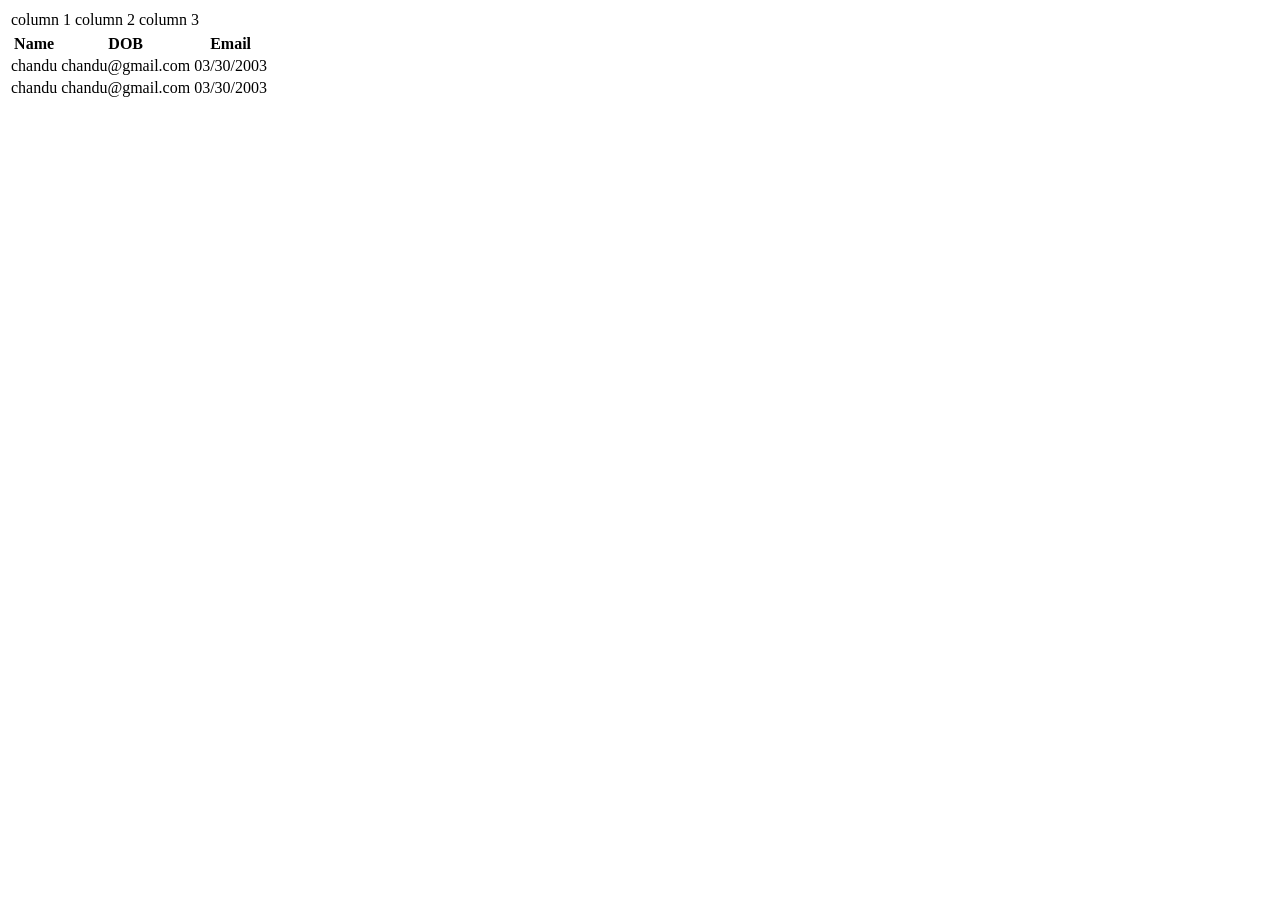
<file: html/index.html>
<!DOCTYPE html>
<html lang="en">
  <head>
    <meta charset="UTF-8" />
    <meta name="viewport" content="width=device-width, initial-scale=1.0" />
    <title>Tables</title>
  </head>
  <body>
    <table>
      <tr>
        <td>column 1</td>
        <td>column 2</td>
        <td>column 3</td>
      </tr>
    </table>
    <table>
      <tr>
        <th>Name</th>
        <th>DOB</th>
        <th>Email</th>
      </tr>
      <tr>
        <td>chandu</td>
        <td>chandu@gmail.com</td>
        <td>03/30/2003</td>
      </tr>
      <tr>
        <td>chandu</td>
        <td>chandu@gmail.com</td>
        <td>03/30/2003</td>
      </tr>
    </table>
  </body>
</html>
</file>
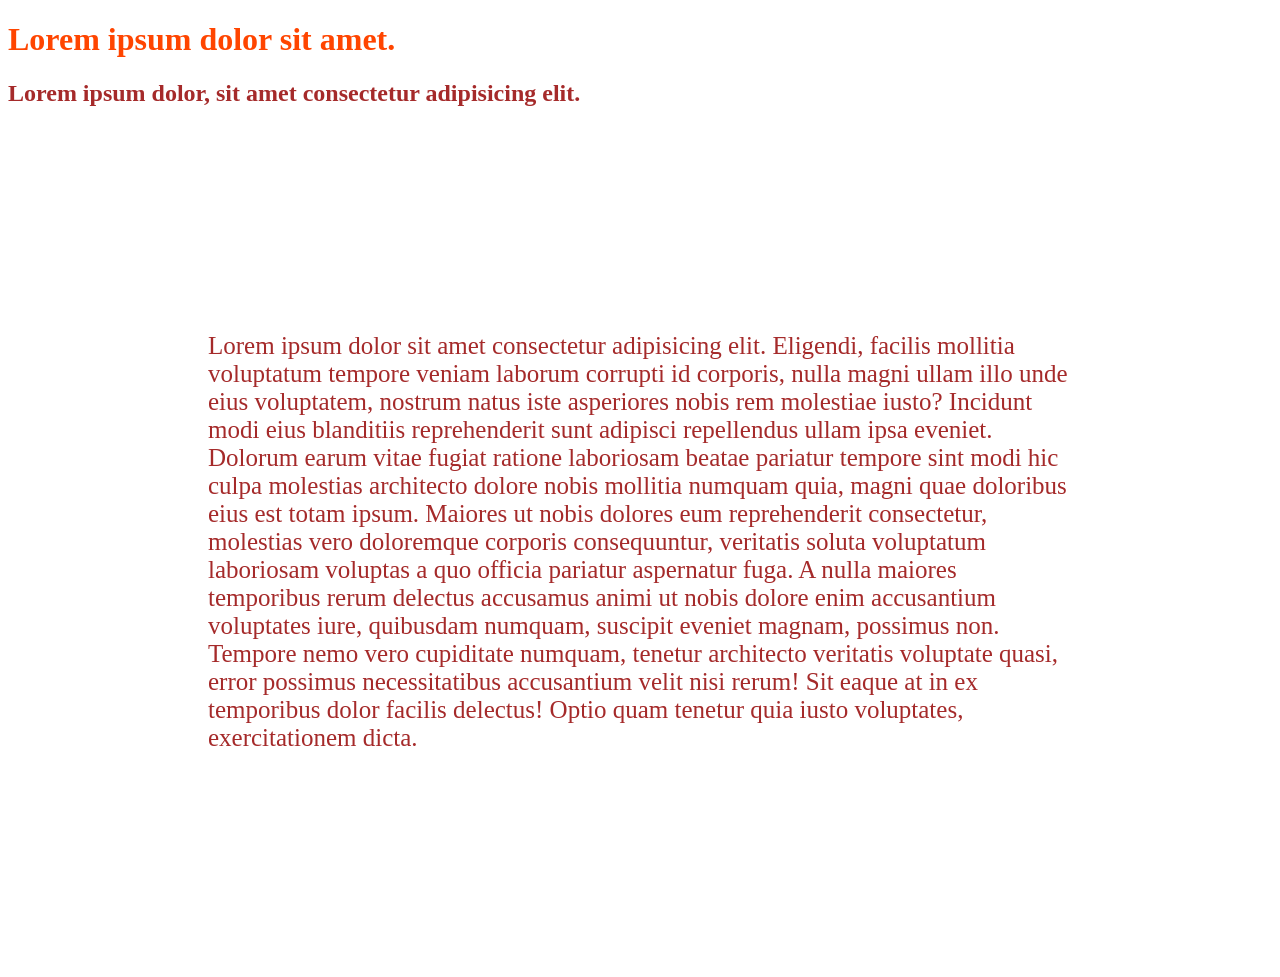
<file: css/01_basics/index.html>
<!DOCTYPE html>
<html lang="en">
  <head>
    <meta charset="UTF-8" />
    <meta name="viewport" content="width=device-width, initial-scale=1.0" />
    <title>CSS basics</title>
    <style>
      .browntext {
        color: brown;
      }
    </style>
    <link rel="stylesheet" href="style.css" />
  </head>
  <body>
    <h1 style="color: orangered">Lorem ipsum dolor sit amet.</h1>
    <h2 class="browntext">
      Lorem ipsum dolor, sit amet consectetur adipisicing elit.
    </h2>

    <p class="browntext">
      Lorem ipsum dolor sit amet consectetur adipisicing elit. Eligendi, facilis
      mollitia voluptatum tempore veniam laborum corrupti id corporis, nulla
      magni ullam illo unde eius voluptatem, nostrum natus iste asperiores nobis
      rem molestiae iusto? Incidunt modi eius blanditiis reprehenderit sunt
      adipisci repellendus ullam ipsa eveniet. Dolorum earum vitae fugiat
      ratione laboriosam beatae pariatur tempore sint modi hic culpa molestias
      architecto dolore nobis mollitia numquam quia, magni quae doloribus eius
      est totam ipsum. Maiores ut nobis dolores eum reprehenderit consectetur,
      molestias vero doloremque corporis consequuntur, veritatis soluta
      voluptatum laboriosam voluptas a quo officia pariatur aspernatur fuga. A
      nulla maiores temporibus rerum delectus accusamus animi ut nobis dolore
      enim accusantium voluptates iure, quibusdam numquam, suscipit eveniet
      magnam, possimus non. Tempore nemo vero cupiditate numquam, tenetur
      architecto veritatis voluptate quasi, error possimus necessitatibus
      accusantium velit nisi rerum! Sit eaque at in ex temporibus dolor facilis
      delectus! Optio quam tenetur quia iusto voluptates, exercitationem dicta.
    </p>
  </body>
</html>
</file>
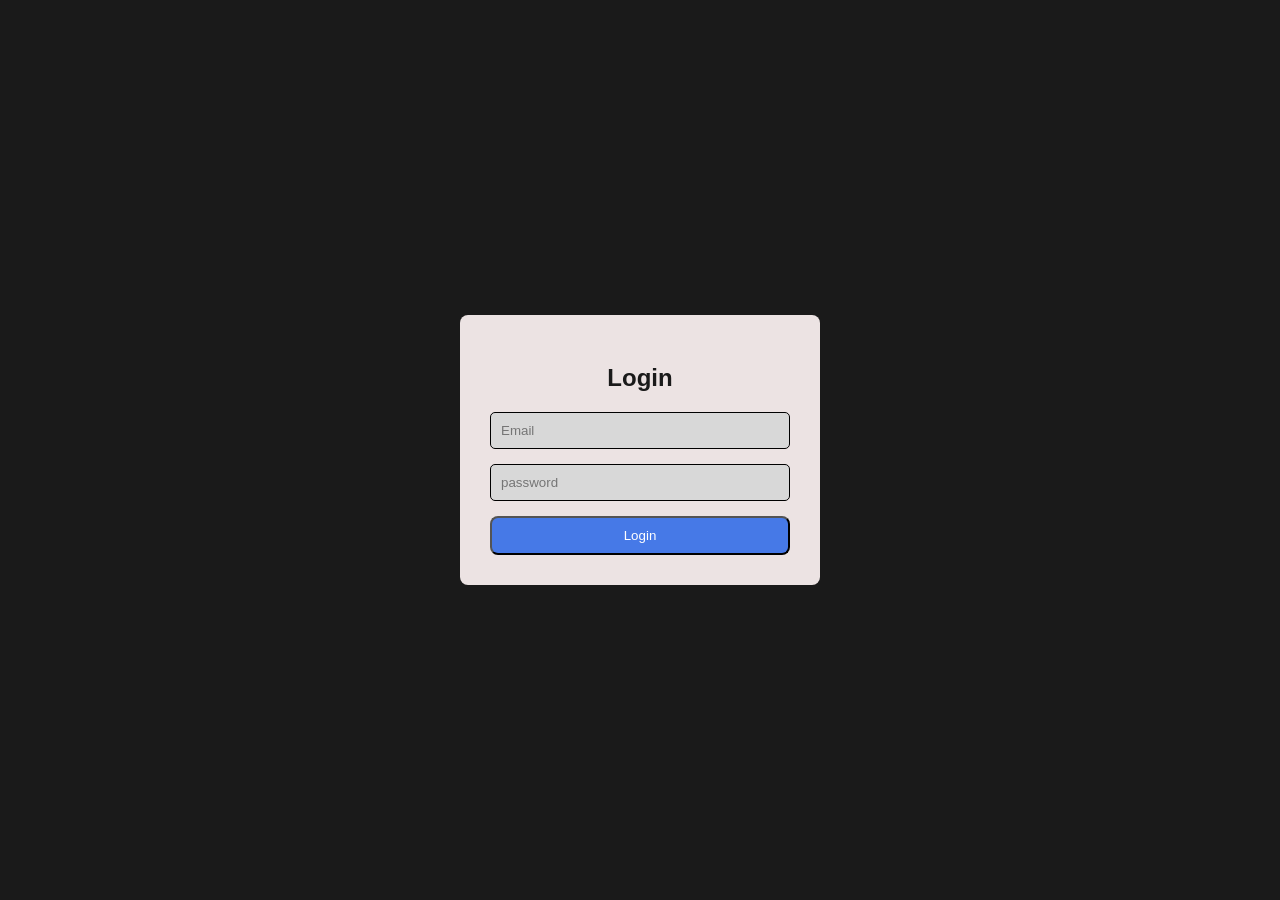
<file: css/Login.html>
<!DOCTYPE html>
<html lang="en">
  <head>
    <meta charset="UTF-8" />
    <meta name="viewport" content="width=device-width, initial-scale=1.0" />
    <title>Login page</title>
    <link rel="stylesheet" href="Login.css" />
  </head>
  <body>
    <div class="card">
      <h2>Login</h2>
      <form>
        <input type="email" name="" id="" placeholder="Email" />
        <input type="password" name="" id="" placeholder="password" />
        <button type="submit">Login</button>
      </form>
    </div>
  </body>
</html>
</file>
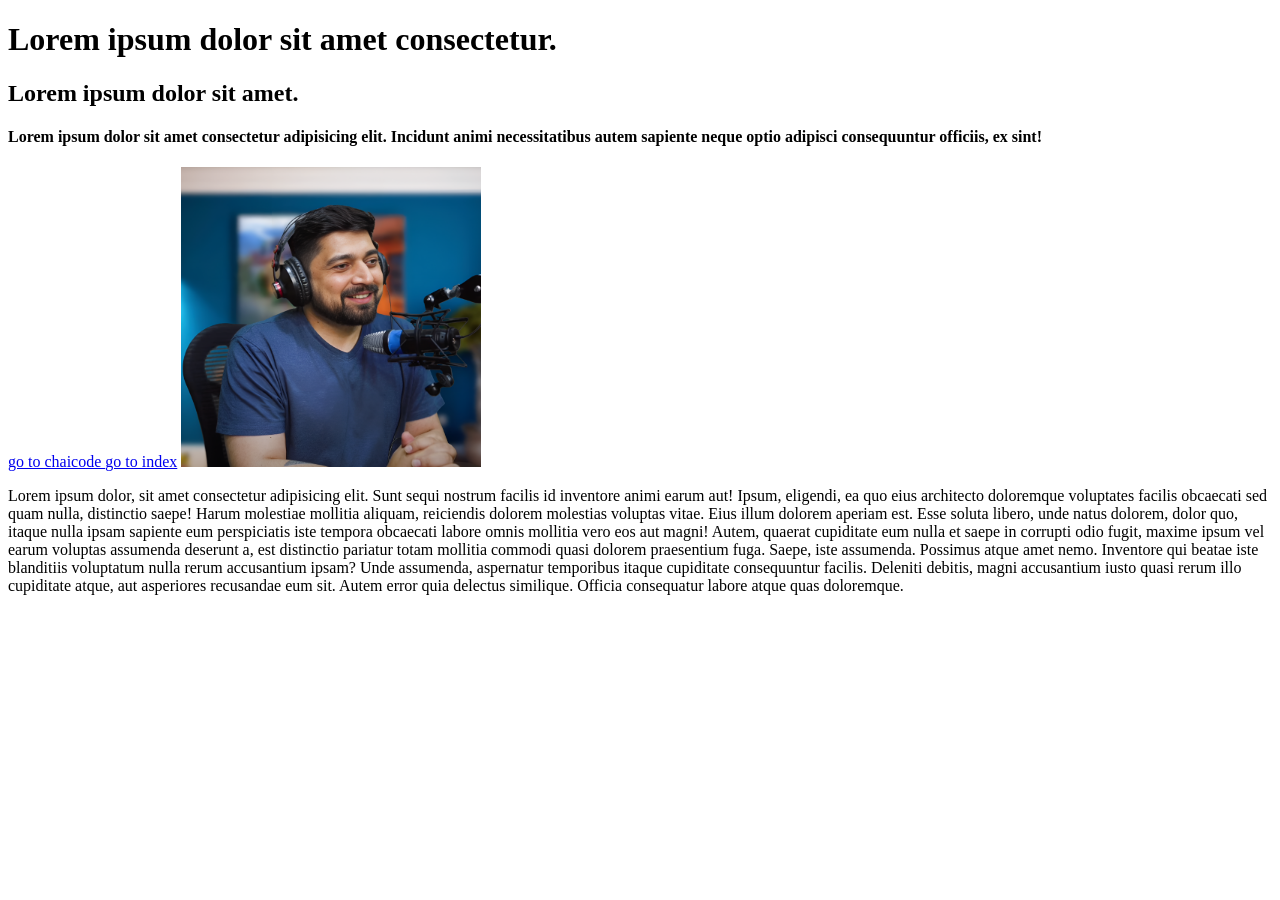
<file: html/01_intro.html>
<!DOCTYPE html>
<html lang="en">
<head>
    <meta charset="UTF-8">
    <meta name="viewport" content="width=device-width, initial-scale=1.0">
    <title>Headings</title>
</head>
<body>
    <h1 title="chaicode">Lorem ipsum dolor sit amet consectetur.</h1>
    <h2 title="new tooltip">Lorem ipsum dolor sit amet.</h2>
    <h4>Lorem ipsum dolor sit amet consectetur adipisicing elit. Incidunt animi necessitatibus autem sapiente neque optio adipisci consequuntur officiis, ex sint!</h4>
    <a href="https://chaicode.com"> go to chaicode </a>
    <a href="./index.html">go to index</a>

    <img src="./images/hc.png" width="300px" alt="">

    <p>Lorem ipsum dolor, sit amet consectetur adipisicing elit. Sunt sequi nostrum facilis id inventore animi earum aut! Ipsum, eligendi, ea quo eius architecto doloremque voluptates facilis obcaecati sed quam nulla, distinctio saepe! Harum molestiae mollitia aliquam, reiciendis dolorem molestias voluptas vitae. Eius illum dolorem aperiam est. Esse soluta libero, unde natus dolorem, dolor quo, itaque nulla ipsam sapiente eum perspiciatis iste tempora obcaecati labore omnis mollitia vero eos aut magni! Autem, quaerat cupiditate eum nulla et saepe in corrupti odio fugit, maxime ipsum vel earum voluptas assumenda deserunt a, est distinctio pariatur totam mollitia commodi quasi dolorem praesentium fuga. Saepe, iste assumenda. Possimus atque amet nemo. Inventore qui beatae iste blanditiis voluptatum nulla rerum accusantium ipsam? Unde assumenda, aspernatur temporibus itaque cupiditate consequuntur facilis. Deleniti debitis, magni accusantium iusto quasi rerum illo cupiditate atque, aut asperiores recusandae eum sit. Autem error quia delectus similique. Officia consequatur labore atque quas doloremque.</p>

    
</body>
</html>
</file>
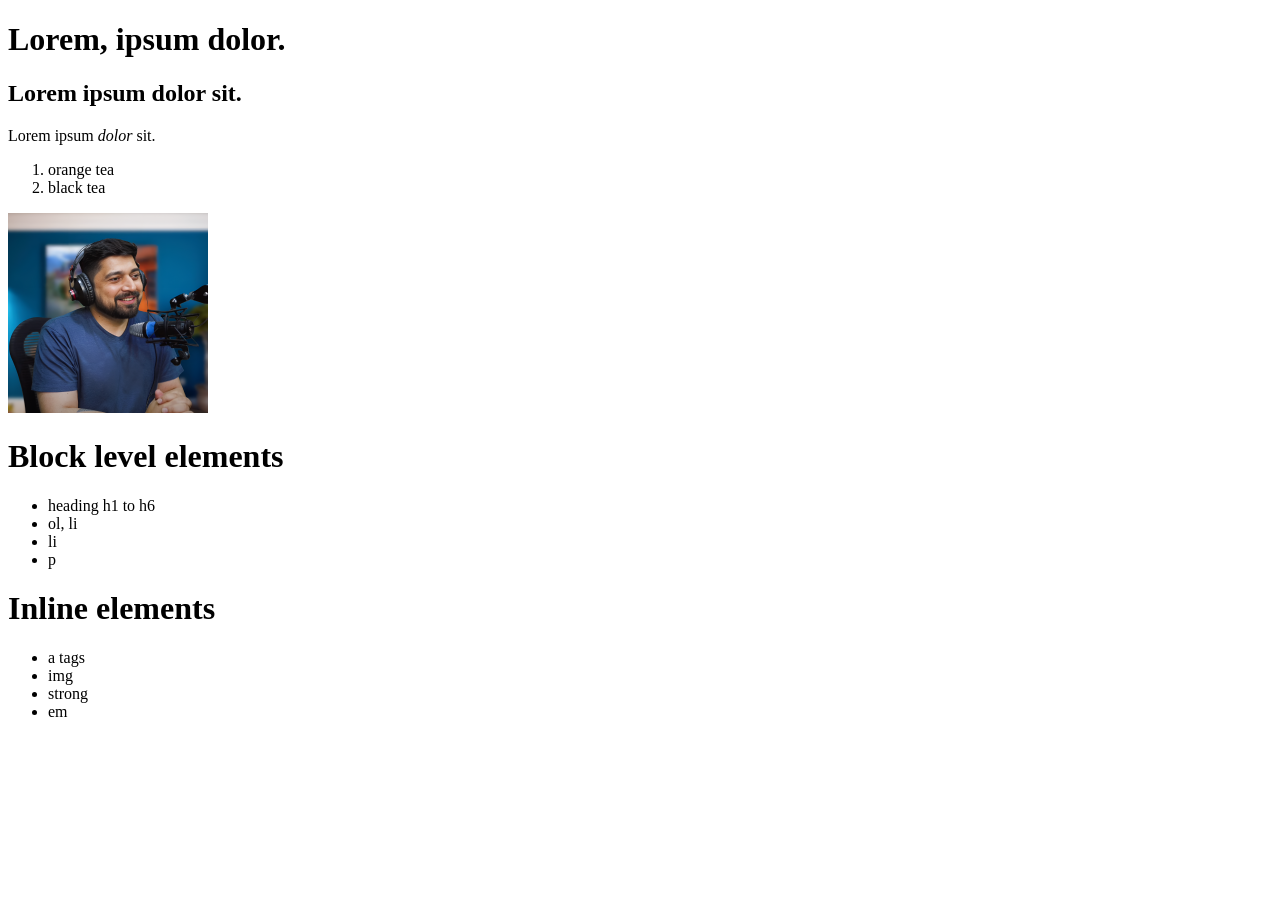
<file: html/02_headings_list.html>
<!DOCTYPE html>
<html lang="en">
<head>
    <meta charset="UTF-8">
    <meta name="viewport" content="width=device-width, initial-scale=1.0">
    <title>lists</title>
</head>
<body>
    <h1>Lorem, ipsum dolor.</h1>
    <h2>Lorem ipsum dolor sit.</h2>
    <p>Lorem ipsum <em>dolor</em> sit.</p>
    <ol>
        <li>orange tea</li>
        <li>black tea</li>
    </ol>
    <img src="./images/hc.png" width="200px" alt="">
    <div>
        <h1>Block level elements</h1>
        <ul>
            <li>heading h1 to h6</li>
            <li>ol, li</li>
            <li>li</li>
            <li>p</li>
        </ul>
    </div>

    <div>
        <h1>Inline elements</h1>
        <ul>
            <li>a tags</li>
            <li>img</li>
            <li>strong</li>
            <li>em</li>
        </ul>
    </div>
</body>
</html>
</file>
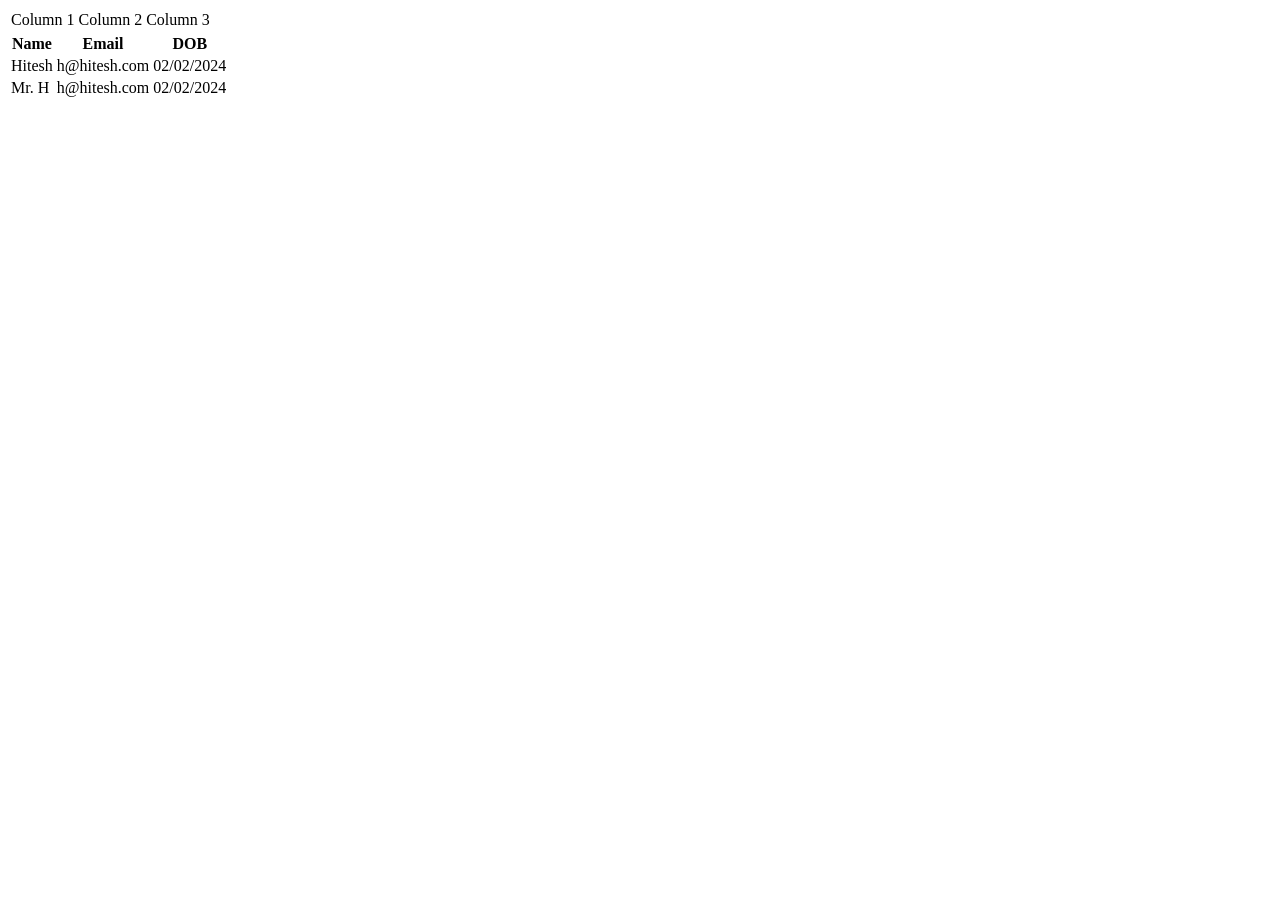
<file: html/03_tables.html>
<!DOCTYPE html>
<html lang="en">
<head>
    <meta charset="UTF-8">
    <meta name="viewport" content="width=device-width, initial-scale=1.0">
    <title>Tables</title>
</head>
<body>
    <table>
        <tr>
            <td>Column 1</td>
            <td>Column 2</td>
            <td>Column 3</td>
        </tr>
    </table>

    <table>
        <tr>
            <th>Name</th>
            <th>Email</th>
            <th>DOB</th>
        </tr>
        <tr>
            <td>Hitesh</td>
            <td>h@hitesh.com</td>
           
            <td>02/02/2024</td>
        </tr>
        <tr>
            <td>Mr. H</td>
            <td>h@hitesh.com</td>
           
            <td>02/02/2024</td>
        </tr>
    </table>
</body>
</html>
</file>
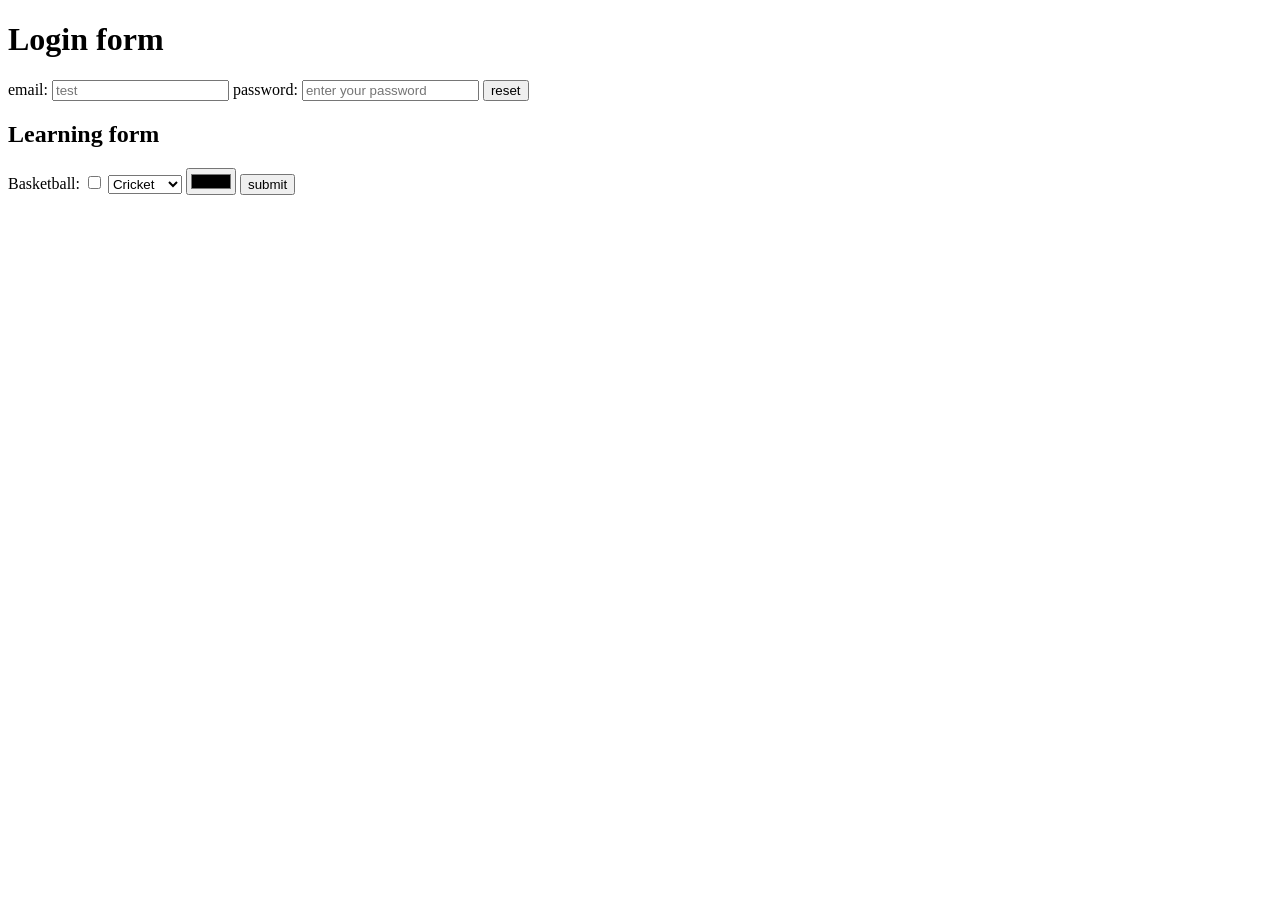
<file: html/04_forms.html>
<!DOCTYPE html>
<html lang="en">
<head>
    <meta charset="UTF-8">
    <meta name="viewport" content="width=device-width, initial-scale=1.0">
    <title>forms</title>
</head>
<body>
    <h1>Login form</h1>
    <form >
        <label for="email">
            email:
            <input placeholder="test" type="text" name="email">
        </label>
        <label for="password">
            password:
            <input placeholder="enter your password" type="password" name="password" id="">
        </label>
        <button type="reset">reset</button>
    </form>

    <div>
        <h2>Learning form</h2>
        <form >
            <label for="Games">
                Basketball: <input type="checkbox" name="" id="">
            </label>
            <label for="Games">
                <select name="Games" id="">
                    <option value="Cricket">Cricket</option>
                    <option value="Baseball">Baseball</option>
                </select>
            </label>
            <label for="month">
                <input type="color" name="" id="">
            </label>
            <button type="submit">submit</button>
        </form>
    </div>
</body>
</html>
</file>
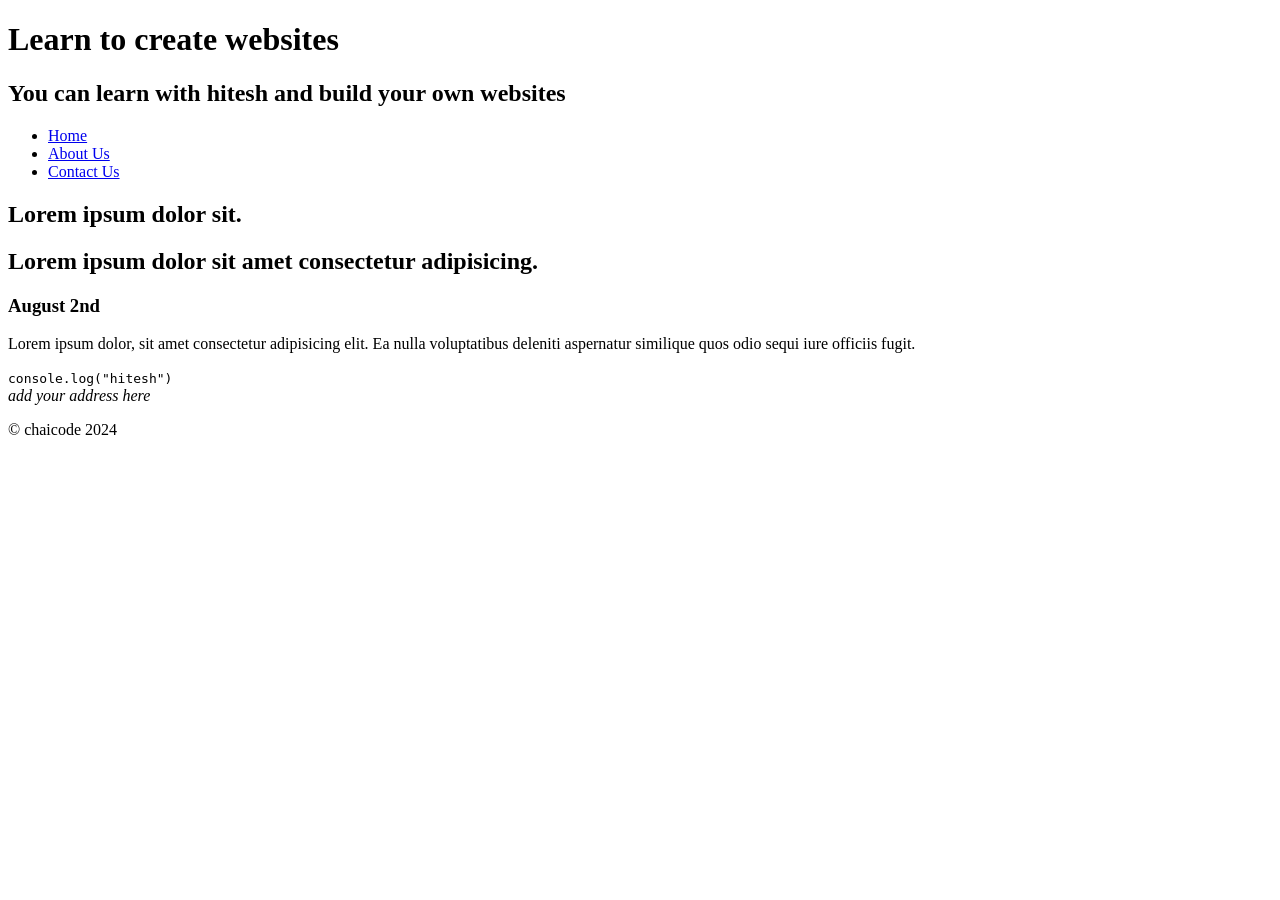
<file: html/05_semantics.html>
<!DOCTYPE html>
<html lang="en">
  <head>
    <meta charset="UTF-8" />
    <meta name="viewport" content="width=device-width, initial-scale=1.0" />

    <title>Gym workout</title>
  </head>
  <body>
    <header>
      <hgroup>
        <h1>Learn to create websites</h1>
        <h2>You can learn with hitesh and build your own websites</h2>
      </hgroup>
      <nav>
        <ul>
          <li><a href="#">Home</a></li>
          <li><a href="#">About Us</a></li>
          <li><a href="#">Contact Us</a></li>
        </ul>
      </nav>
    </header>

    <article>
      <hgroup>
        <h1>Lorem ipsum dolor sit.</h1>
        <h2>Lorem ipsum dolor sit amet consectetur adipisicing.</h2>
        <h3><time datetime="2024-08-02">August 2nd</time></h3>
      </hgroup>

      <section>
        <p>
          Lorem ipsum dolor, sit amet consectetur adipisicing elit. Ea nulla
          voluptatibus deleniti aspernatur similique quos odio sequi iure
          officiis fugit.
        </p>
      </section>

      <section>
        <code>console.log("hitesh")</code>
      </section>
    </article>

    <footer>
      <address>add your address here</address>
      <p>&copy; chaicode 2024</p>
    </footer>
  </body>
</html>
</file>
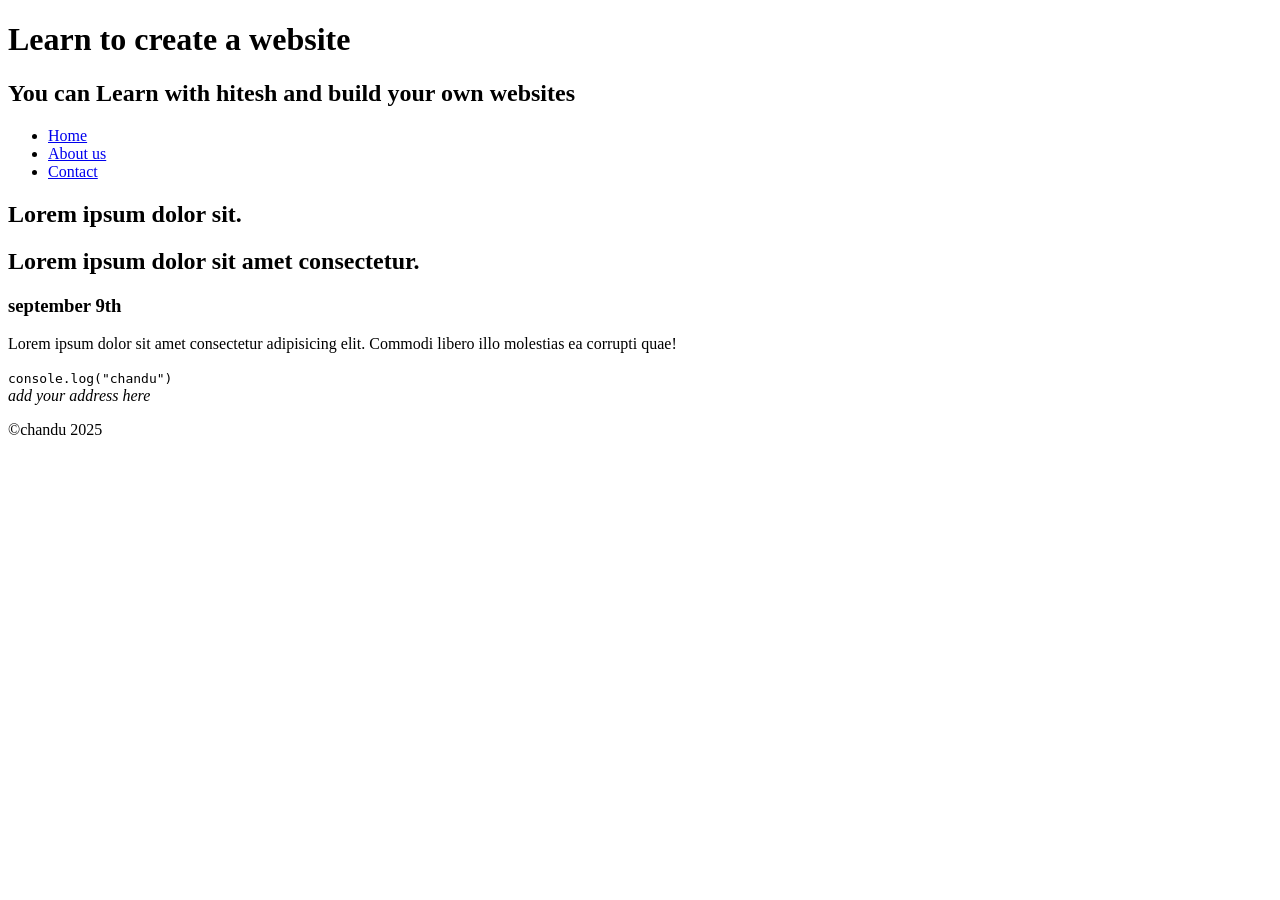
<file: html/webpage.html>
<!DOCTYPE html>
<html lang="en">
  <head>
    <meta charset="UTF-8" />
    <meta name="viewport" content="width=device-width, initial-scale=1.0" />
    <title>Gym Workout</title>
  </head>
  <body>
    <header>
      <hgroup>
        <h1>Learn to create a website</h1>
        <h2>You can Learn with hitesh and build your own websites</h2>
      </hgroup>
      <nav>
        <ul>
          <li><a href="#">Home</a></li>
          <li><a href="#">About us</a></li>
          <li><a href="#">Contact</a></li>
        </ul>
      </nav>
    </header>
    <article>
      <hgroup>
        <h1>Lorem ipsum dolor sit.</h1>
        <h2>Lorem ipsum dolor sit amet consectetur.</h2>
        <h3><time datetime="2025-09-09">september 9th</time></h3>
      </hgroup>
      <section>
        <p>
          Lorem ipsum dolor sit amet consectetur adipisicing elit. Commodi
          libero illo molestias ea corrupti quae!
        </p>
        <section>
          <code>console.log("chandu")</code>
        </section>
      </section>
    </article>
    <footer>
      <address>add your address here</address>
      <p>&copy;chandu 2025</p>
    </footer>
  </body>
</html>
</file>
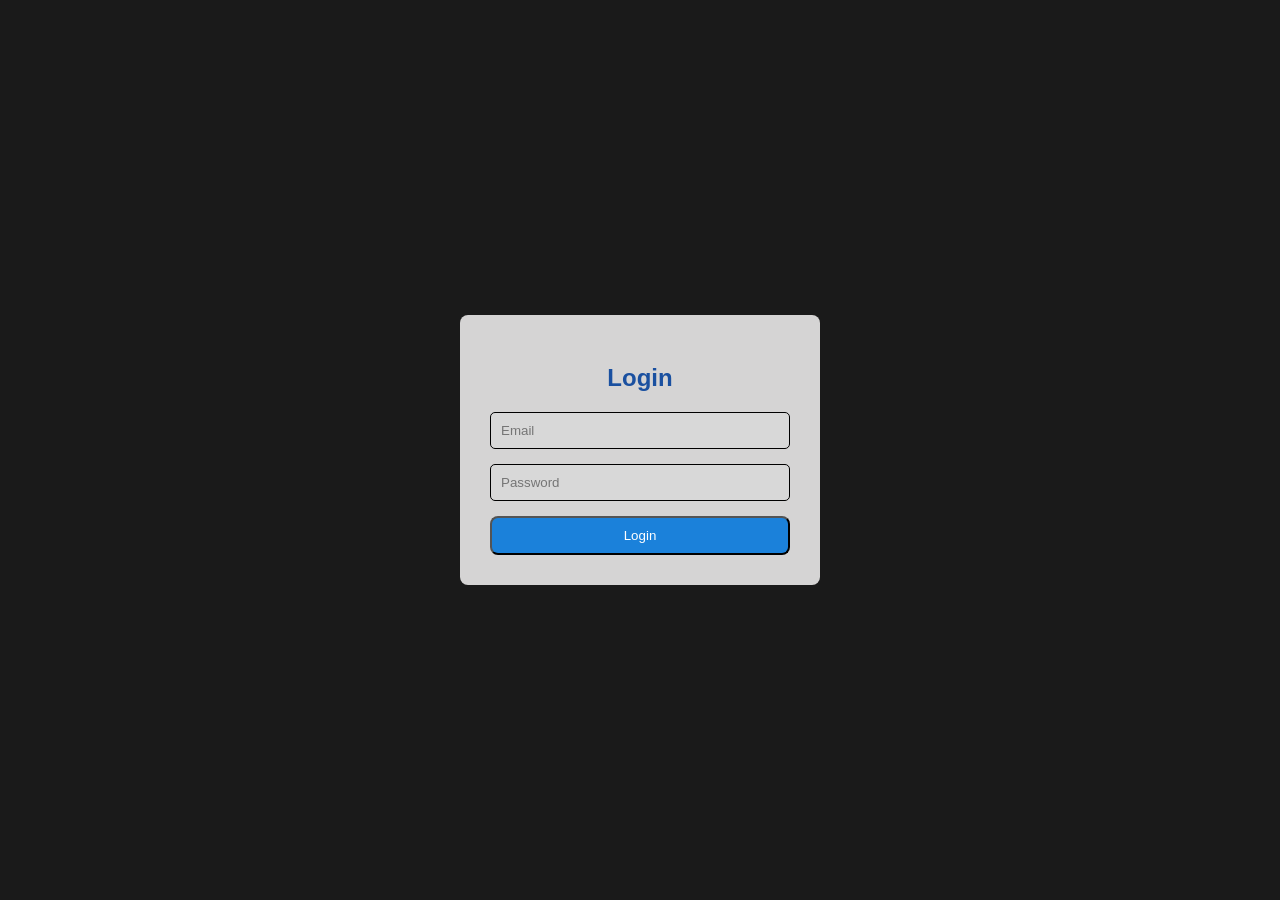
<file: css/02_login_project/login.html>
<!DOCTYPE html>
<html lang="en">
  <head>
    <meta charset="UTF-8" />
    <meta name="viewport" content="width=device-width, initial-scale=1.0" />
    <title>Login page</title>
    <style>
      body {
        font-family: Arial, Helvetica, sans-serif;
        background-color: #1a1a1a;
        margin: 0;
        padding: 0;
        height: 100vh;
        display: flex;
        justify-content: center;
        align-items: center;
      }
      .card {
        background-color: #d5d4d4;
        border-radius: 8px;
        padding: 30px;
        width: 300px;
      }
      h2 {
        color: #1a50a0;
        text-align: center;
        margin-bottom: 20px;
      }
      form {
        display: flex;
        flex-direction: column;
      }
      input {
        margin-bottom: 15px;
        padding: 10px;
        border-radius: 5px;
        border: 1px solid black;
        background-color: #d8d8d8;
      }
      button {
        background-color: #1b81da;
        color: #fff;
        padding: 10px;
        border-radius: 8px;
      }
      button:hover {
        background-color: #0741ac;
      }
    </style>
  </head>
  <body>
    <div class="card">
      <h2>Login</h2>
      <form>
        <input type="email" name="" id="" placeholder="Email" />
        <input type="password" name="" id="" placeholder="Password" />
        <button type="submit">Login</button>
      </form>
    </div>
  </body>
</html>
</file>
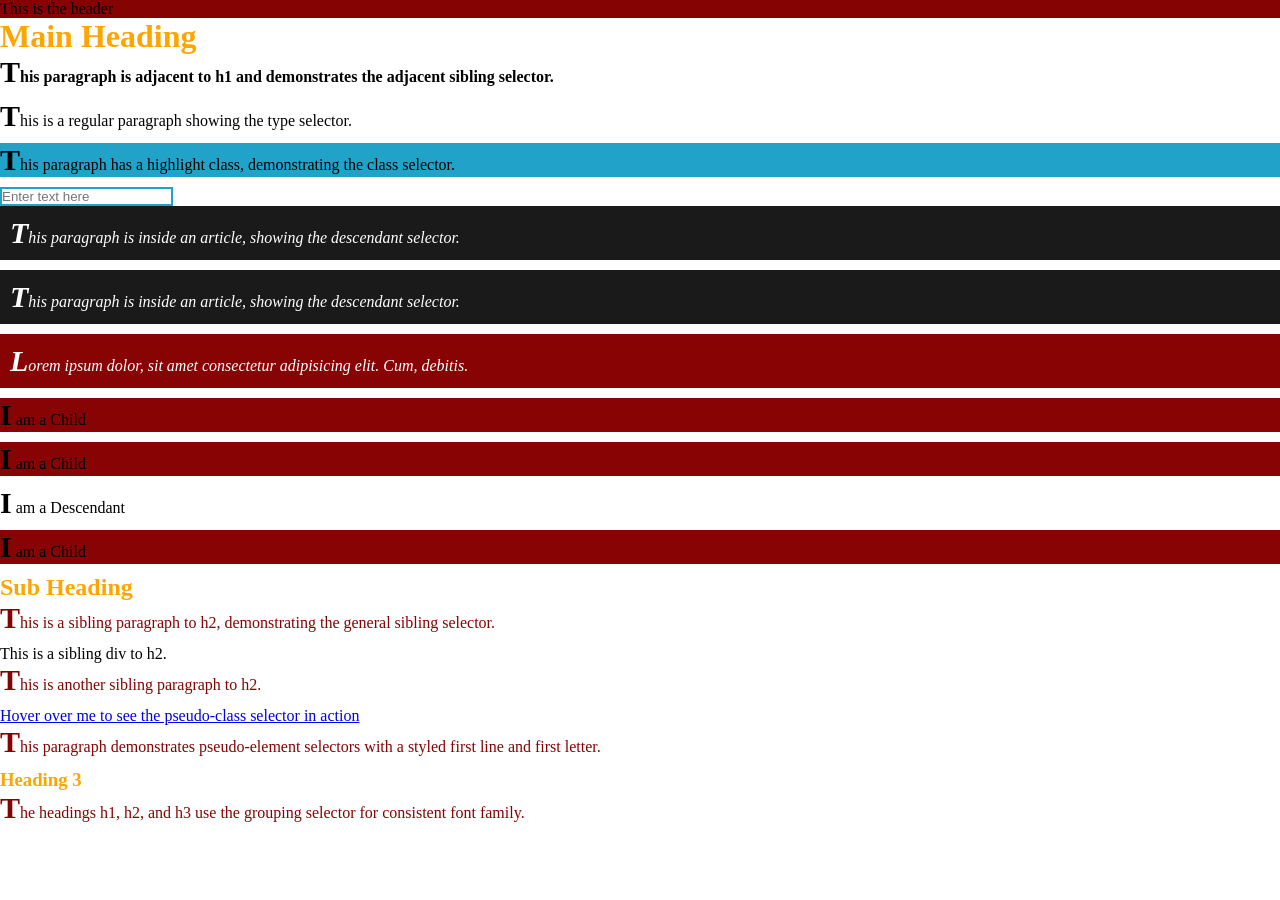
<file: css/03_selectors/selectors.html>
<!DOCTYPE html>
<html lang="en">
  <head>
    <meta charset="UTF-8" />
    <meta name="viewport" content="width=device-width, initial-scale=1.0" />
    <title>CSS Selectors Example</title>
    <style>
      /* 1. Universal Selector */

      * {
        margin: 0;
        padding: 0;
        box-sizing: border-box;
      }

      /* 2. Type Selector */
      p {
        font-size: 16px;
        margin-bottom: 10px;
      }

      /* 3. Class Selector */
      .highlight {
        background-color: #21a2c9;
      }

      /* 4. ID Selector */
      #header {
        background-color: #860303;
      }

      /* 5. Attribute Selector */
      input[type="text"] {
        border: 2px solid #21a2c9;
      }

      /* 6. Descendant Selector */
      article p {
        font-style: italic;
        background-color: #1a1a1a;
        color: #fff;
        padding: 10px;
      }

      /* 7. Child Selector */
      div > p {
        background-color: #880404;
      }

      /* 8. Adjacent Sibling Selector */
      h1 + p {
        font-weight: bold;
      }

      /* 9. General Sibling Selector */
      h2 ~ p {
        color: #860303;
      }

      /* 10. Pseudo-class Selector */

      a:hover {
        background-color: #14a50e;
        text-decoration: none;
        color: #1a1a1a;
        padding: 5px;
        margin: 4px;
      }

      /* 11. Pseudo-element Selector */
      p::first-letter {
        font-weight: bold;
        font-size: 30px;
      }

      /* 12. Grouping Selector */

      h1,
      h2,
      h3 {
        color: orange;
      }
    </style>
  </head>
  <body>
    <header id="header">This is the header</header>

    <h1>Main Heading</h1>
    <p>
      This paragraph is adjacent to h1 and demonstrates the adjacent sibling
      selector.
    </p>
    <p>This is a regular paragraph showing the type selector.</p>

    <p class="highlight">
      This paragraph has a highlight class, demonstrating the class selector.
    </p>

    <input type="text" placeholder="Enter text here" />

    <article>
      <p>
        This paragraph is inside an article, showing the descendant selector.
      </p>
      <p>
        This paragraph is inside an article, showing the descendant selector.
      </p>
      <div>
        <p>
          Lorem ipsum dolor, sit amet consectetur adipisicing elit. Cum,
          debitis.
        </p>
      </div>
    </article>

    <div>
      <p>I am a Child</p>
      <p>I am a Child</p>
      <section>
        <p>I am a Descendant</p>
      </section>
      <p>I am a Child</p>
    </div>

    <h2>Sub Heading</h2>
    <p>
      This is a sibling paragraph to h2, demonstrating the general sibling
      selector.
    </p>
    <div>This is a sibling div to h2.</div>
    <p>This is another sibling paragraph to h2.</p>

    <a href="#">Hover over me to see the pseudo-class selector in action</a>

    <p>
      This paragraph demonstrates pseudo-element selectors with a styled first
      line and first letter.
    </p>

    <h3>Heading 3</h3>

    <p>
      The headings h1, h2, and h3 use the grouping selector for consistent font
      family.
    </p>
  </body>
</html>
</file>
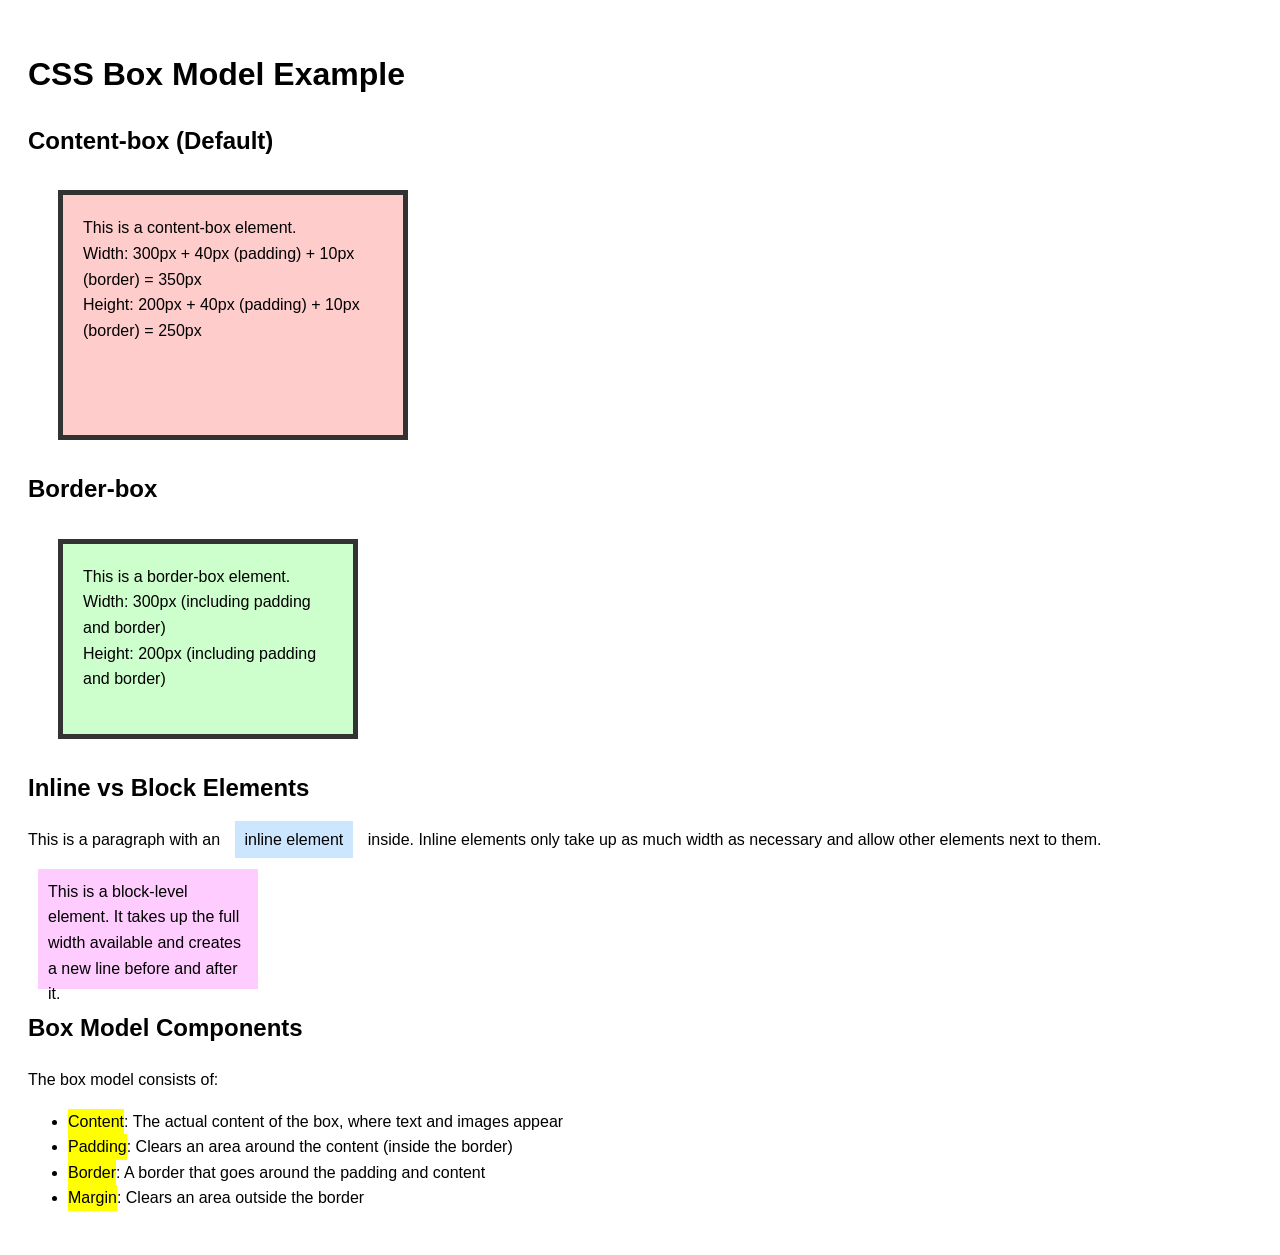
<file: css/04_boxmodel/boxmodel.html>
<!DOCTYPE html>
<html lang="en">
  <head>
    <meta charset="UTF-8" />
    <meta name="viewport" content="width=device-width, initial-scale=1.0" />
    <title>CSS Box Model Example</title>
    <style>
      body {
        font-family: Arial, sans-serif;
        line-height: 1.6;
        padding: 20px;
      }

      .box-model-demo {
        width: 300px;
        height: 200px;
        padding: 20px;
        border: 5px solid #333;
        margin: 30px;
        background-color: #f0f0f0;
      }

      .content-box {
        box-sizing: content-box;
        background-color: #ffcccc;
      }

      .border-box {
        box-sizing: border-box;
        background-color: #ccffcc;
      }

      .box-model-demo p {
        margin: 0;
      }

      .highlight {
        background-color: yellow;
        display: inline-block;
      }

      .inline-example {
        background-color: #cce6ff;
        padding: 10px;
        margin: 10px;
        /* Inline elements ignore width and height */
        width: 200px;
        height: 100px;
      }

      .block-example {
        background-color: #ffccff;
        padding: 10px;
        margin: 10px;
        width: 200px;
        height: 100px;
      }
    </style>
  </head>
  <body>
    <h1>CSS Box Model Example</h1>

    <h2>Content-box (Default)</h2>
    <div class="box-model-demo content-box">
      <p>This is a content-box element.</p>
      <p>Width: 300px + 40px (padding) + 10px (border) = 350px</p>
      <p>Height: 200px + 40px (padding) + 10px (border) = 250px</p>
    </div>

    <h2>Border-box</h2>
    <div class="box-model-demo border-box">
      <p>This is a border-box element.</p>
      <p>Width: 300px (including padding and border)</p>
      <p>Height: 200px (including padding and border)</p>
    </div>

    <h2>Inline vs Block Elements</h2>
    <p>
      This is a paragraph with an
      <span class="inline-example">inline element</span> inside. Inline elements
      only take up as much width as necessary and allow other elements next to
      them.
    </p>

    <div class="block-example">
      This is a block-level element. It takes up the full width available and
      creates a new line before and after it.
    </div>

    <h2>Box Model Components</h2>
    <p>The box model consists of:</p>
    <ul>
      <li>
        <span class="highlight">Content</span>: The actual content of the box,
        where text and images appear
      </li>
      <li>
        <span class="highlight">Padding</span>: Clears an area around the
        content (inside the border)
      </li>
      <li>
        <span class="highlight">Border</span>: A border that goes around the
        padding and content
      </li>
      <li>
        <span class="highlight">Margin</span>: Clears an area outside the border
      </li>
    </ul>
  </body>
</html>
</file>
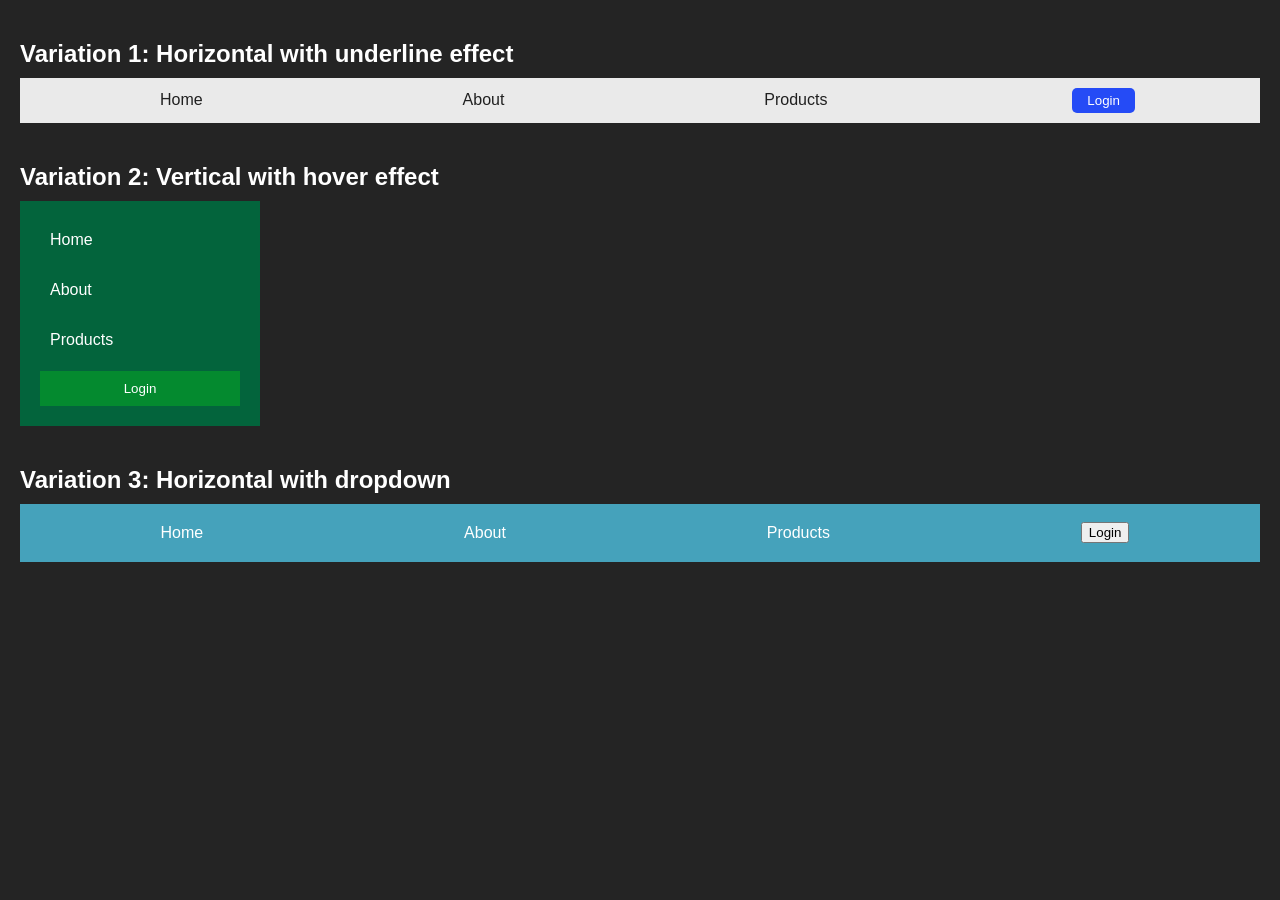
<file: css/04_navbar/navbar.html>
<!DOCTYPE html>
<html lang="en">
  <head>
    <meta charset="UTF-8" />
    <meta name="viewport" content="width=device-width, initial-scale=1.0" />
    <title>Navigation Bar Variations</title>

    <style>
      body {
        font-family: Arial, Helvetica, sans-serif;
        margin: 0;
        padding: 20px;
        background-color: #242424;
        color: #fff;
      }
      .nav-container {
        margin-bottom: 40px;
      }
      h2 {
        margin-bottom: 10px;
      }
      .nav1 {
        background-color: #eaeaea;
        padding: 10px;
      }
      .nav1 ul {
        list-style-type: none;
        margin: 0;
        padding: 0;
        display: flex;
        justify-content: space-around;
        align-items: center;
      }
      .nav1 li {
        display: inline;
      }
      .nav1 a {
        text-decoration: none;
        color: #202020;
        /* background-color: #d45b04; */
        padding: 5px 15px;
        position: relative;
      }

      .nav1 a::after {
        content: "";
        position: absolute;
        height: 2px;
        width: 100%;
        bottom: 0;
        left: 0;
        background-color: #0a65c7;
        transform: scaleX(0);
        transition: transform 0.3s ease-in-out;
      }
      .nav1 a:hover::after {
        transform: scaleX(1);
      }

      .nav1 .login-btn {
        background-color: #254bf6;
        color: #fff;
        border: none;
        padding: 5px 15px;
        border-radius: 5px;
        cursor: pointer;
      }
      .nav2 {
        background-color: #03643c;
        width: 200px;
        padding: 20px;
      }
      .nav2 ul {
        list-style-type: none;
        margin: 0;
        padding: 0;
      }
      .nav2 li {
        margin-bottom: 12px;
      }
      .nav2 a {
        text-decoration: none;
        color: #fff;
        display: block;
        padding: 10px;
        width: 100%;
      }
      .nav2 a:hover {
        background-color: #137e0a;
      }
      .nav2 .login-btn {
        background-color: #048a2f;
        color: #fff;
        border: none;
        width: 100%;
        padding: 10px;
        cursor: pointer;
      }
      .nav3 {
        background-color: #45a2bb;
        padding: 10px;
      }
      .nav3 ul {
        list-style-type: none;
        padding: 0;
        margin: 0;
        display: flex;
        justify-content: space-around;
        align-items: center;
      }
      .nav3 a {
        text-decoration: none;
        color: #fff;
        padding: 10px;
        display: block;
      }
      .nav3 .dropdown-content {
        display: none;
      }

      .nav3 .dropdown:hover .dropdown-content {
        display: block;
        position: absolute;
        background-color: #3e3e3e;
        min-width: 150px;
      }
    </style>
  </head>
  <body>
    <div class="nav-container">
      <h2>Variation 1: Horizontal with underline effect</h2>
      <nav class="nav1">
        <ul>
          <li><a href="#">Home</a></li>
          <li><a href="#">About</a></li>
          <li><a href="#">Products</a></li>
          <li><button class="login-btn">Login</button></li>
        </ul>
      </nav>
    </div>

    <div class="nav-container">
      <h2>Variation 2: Vertical with hover effect</h2>
      <nav class="nav2">
        <ul>
          <li><a href="#">Home</a></li>
          <li><a href="#">About</a></li>
          <li><a href="#">Products</a></li>
        </ul>
        <button class="login-btn">Login</button>
      </nav>
    </div>

    <div class="nav-container">
      <h2>Variation 3: Horizontal with dropdown</h2>
      <nav class="nav3">
        <ul>
          <li><a href="#">Home</a></li>
          <li class="dropdown">
            <a href="#">About</a>
            <div class="dropdown-content">
              <a href="#">Our Story</a>
              <a href="#">Team</a>
              <a href="#">Contact</a>
            </div>
          </li>
          <li><a href="#">Products</a></li>
          <li><button class="login-btn">Login</button></li>
        </ul>
      </nav>
    </div>
  </body>
</html>
</file>
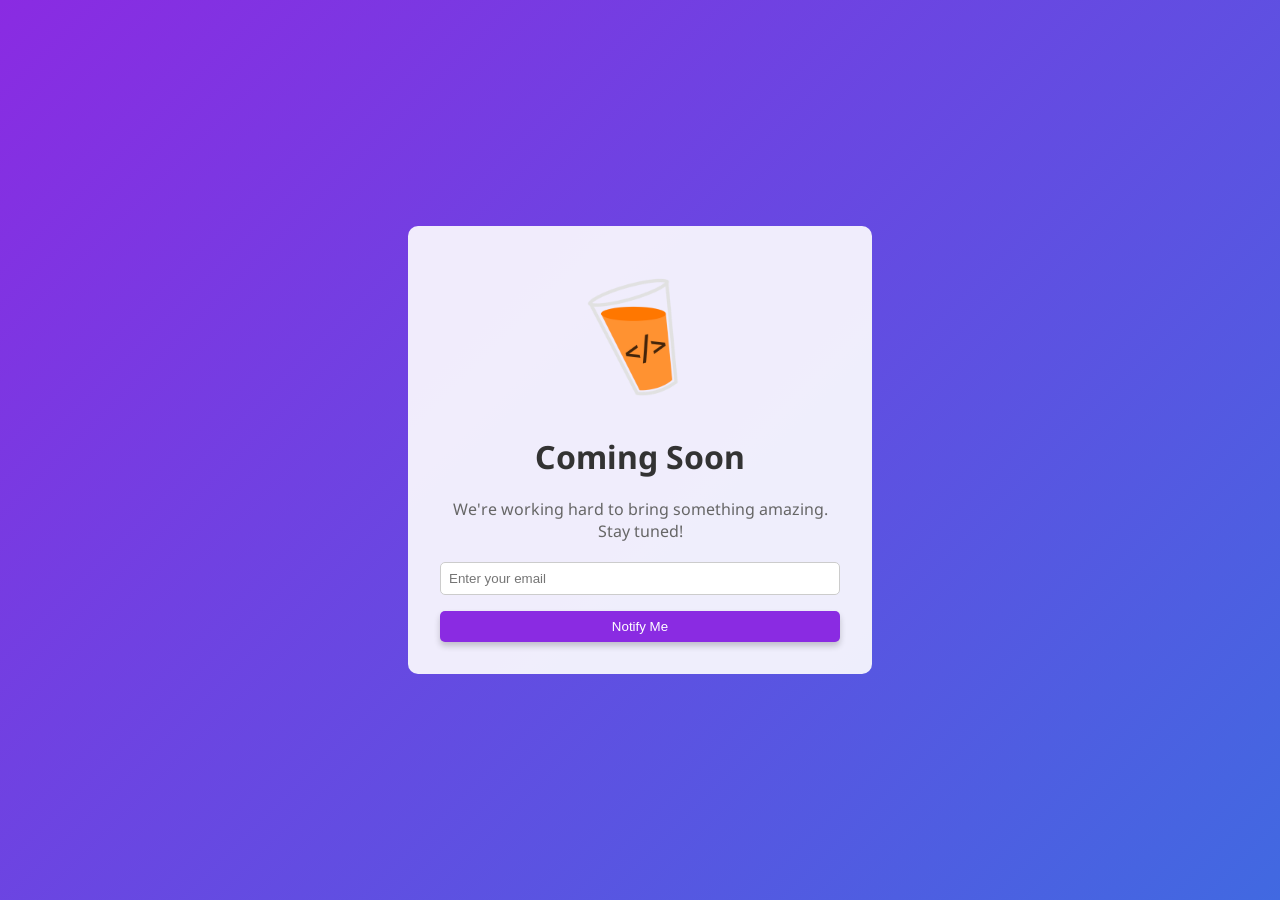
<file: css/05_coming_soon/coming-soon-landging.html>
<!DOCTYPE html>
<html lang="en">
  <head>
    <meta charset="UTF-8" />
    <meta name="viewport" content="width=device-width, initial-scale=1.0" />
    <title>Chai landing page</title>
    <link rel="stylesheet" href="style.css" />
  </head>
  <body>
    <div class="container">
      <div class="content">
        <img src="../images/cup-logo.png" class="logo" alt="chai logo" />
        <h1>Coming Soon</h1>
        <p>We're working hard to bring something amazing. Stay tuned!</p>
        <form id="notify-form">
          <input type="email" placeholder="Enter your email" required />
          <button type="submit">Notify Me</button>
        </form>
      </div>
    </div>
  </body>
</html>
</file>
<file: css/01_basics/style.css>
p {
  color: cornflowerblue;
  font-size: 25px;
  padding: 200px;
}
</file>
<file: css/Login.css>
body {
  font-family: Arial, Helvetica, sans-serif;
  background-color: #1a1a1a;
  margin: 0;
  padding: 0;
  height: 100vh;

  display: flex;
  justify-content: center;
  align-items: center;
}

.card {
  background-color: #ece3e3;
  border-radius: 8px;
  padding: 30px;
  width: 300px;
}

h2 {
  color: #1a1a1a;
  text-align: center;
  margin-bottom: 20px;
}

form {
  display: flex;
  flex-direction: column;
}
input {
  margin-bottom: 15px;
  padding: 10px;
  border-radius: 5px;
  border: 1px solid black;
  background-color: #d8d8d8;
}

button {
  background-color: rgb(70, 121, 231);
  color: #fff;
  padding: 10px;
  border-radius: 8px;
}

button:hover {
  background-color: blue;
}
</file>
<file: css/05_coming_soon/style.css>
@import url("https://fonts.googleapis.com/css2?family=Noto+Sans:ital,wght@0,100..900;1,100..900&display=swap");

body,
html {
  margin: 0;
  padding: 0;
  font-family: "Noto Sans", sans-serif;
  height: 100%;
}

.container {
  background: linear-gradient(135deg, #8a2be2, #4169e1);
  display: flex;
  justify-content: center;
  align-items: center;
  height: 100%;
}

.content {
  text-align: center;
  background-color: rgba(255, 255, 255, 0.9);
  padding: 2rem;
  border-radius: 10px;
  max-width: 400px;
}

.logo {
  width: 150px;
  /* height: 100px; */
  object-fit: contain;
}

h1 {
  color: #333;
  margin-bottom: 20px;
}

p {
  color: #666;
  margin-bottom: 20px;
}

form {
  display: flex;
  flex-direction: column;
}

input[type="email"] {
  padding: 0.5rem;
  border-radius: 5px;
  border: 1px solid #ccc;
  margin-bottom: 1rem;
}

button {
  padding: 0.5rem;
  background-color: #8a2be2;
  color: #fff;
  border: none;
  border-radius: 5px;
  cursor: pointer;
  box-shadow: 0 4px 6px rgba(0, 0, 0, 0.2);
  transition: background-color 0.3s ease-in-out;
}

button:hover {
  background-color: #7a1dd1;
}
</file>
